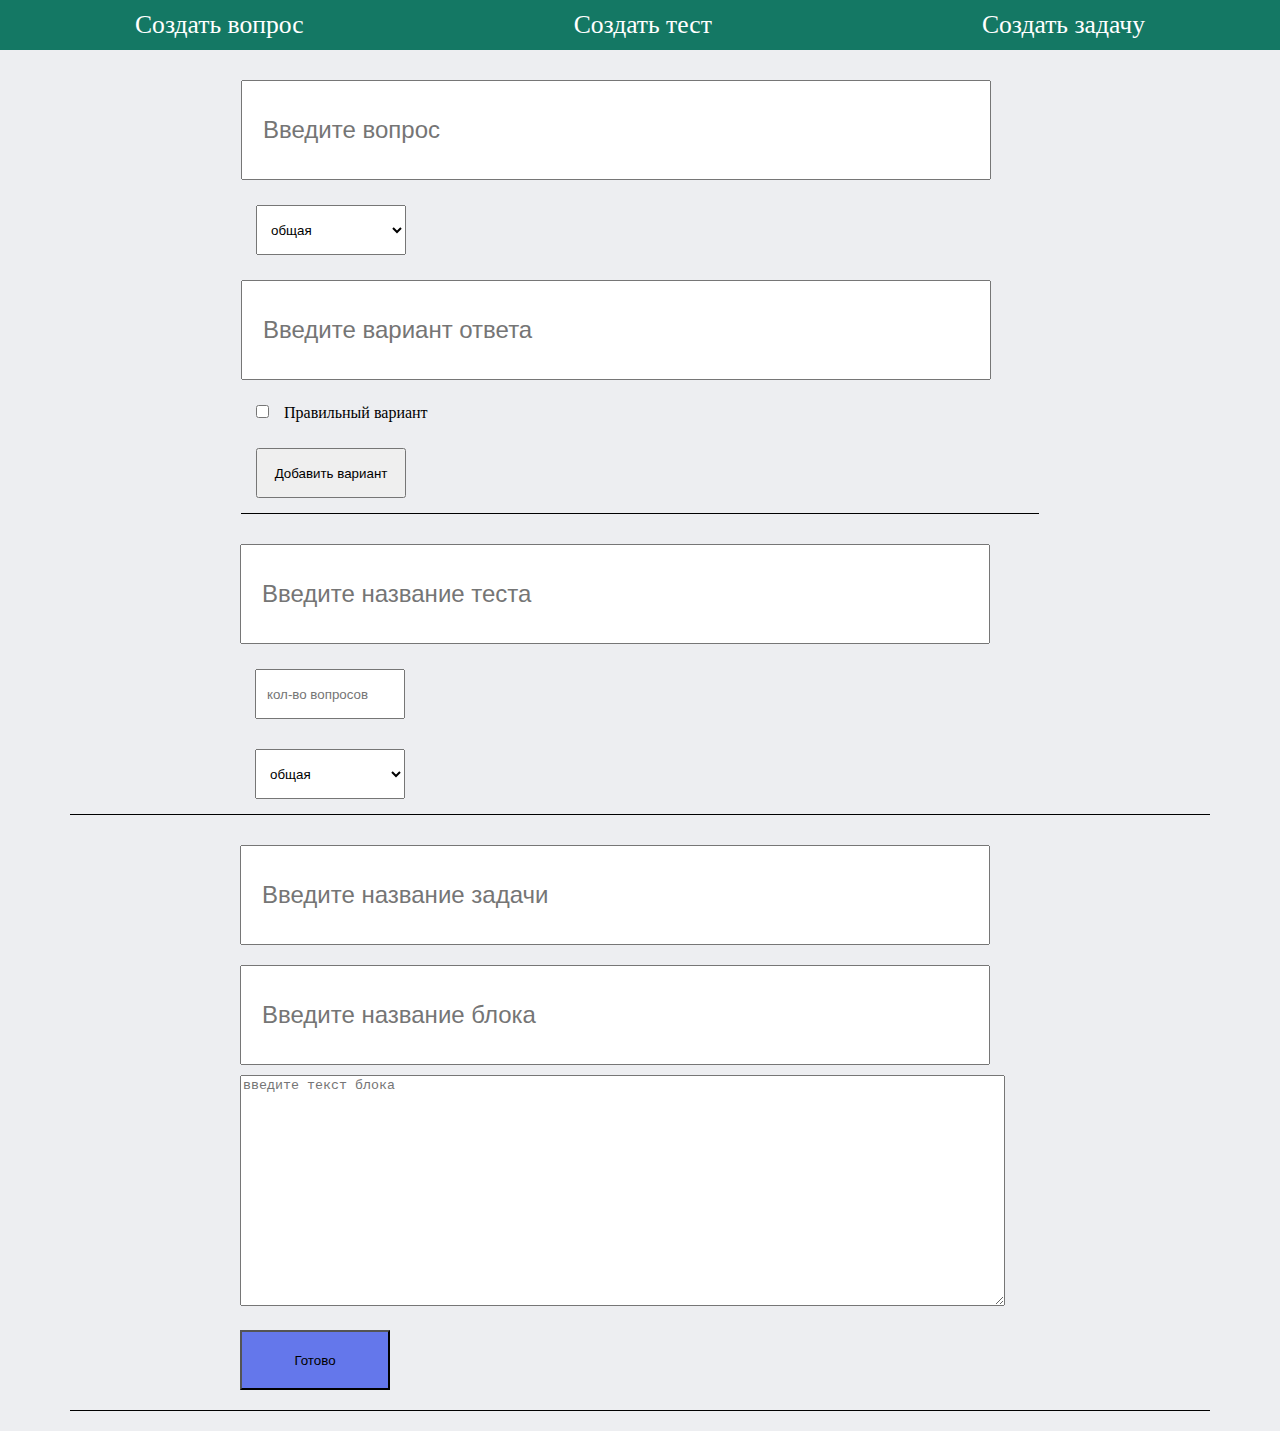
<file: admin.html>
<!DOCTYPE html>
<html lang="en">
<head>
    <meta charset="UTF-8">
<!--    <script src="adminScript.js" defer></script>-->
    <title>Title</title>
    <link rel="stylesheet" href="style.css">
</head>
<body>
<header class="header">
    <a href="#question" target="_self" class="header-link">Создать вопрос</a>
    <a href="quiz.html" target="_self" class="header-link">Создать тест</a>
    <a href="quiz.html" target="_self" class="header-link">Создать задачу</a>
</header>
<div class="wrapper-admin">
    <div class="add-question" id="question">
        <input type="text" placeholder="Введите вопрос" class="make-question">
        <select>
            <option>общая</option>
            <option>динамика</option>
            <option>пенициллин</option>
            <option>аминогликозиды</option>
        </select>
        <input type="text" placeholder="Введите вариант ответа" class="make-variant"><br>
        <input type="checkbox" class="margin">Правильный вариант</input><br>
        <button class="add-more-variant">Добавить вариант</button>
    </div>
    <div class="add-test">
        <input type="text" placeholder="Введите название теста" class="make-question">
        <br>
        <input type="number" class="add-more-variant" placeholder="кол-во вопросов">
        <br>
        <select>
            <option>общая</option>
            <option>динамика</option>
            <option>пенициллин</option>
            <option>аминогликозиды</option>
        </select>
    </div>
    <div class="add-task">
        <input type="text" placeholder="Введите название задачи" class="make-question">
        <input type="text" placeholder="Введите название блока" class="make-question">
        <textarea name="" id="" cols="93" rows="15" placeholder="введите текст блока"></textarea>
        <br>
        <button class="done">Готово</button>

    </div>


</div>

</body>
</html>
</file>
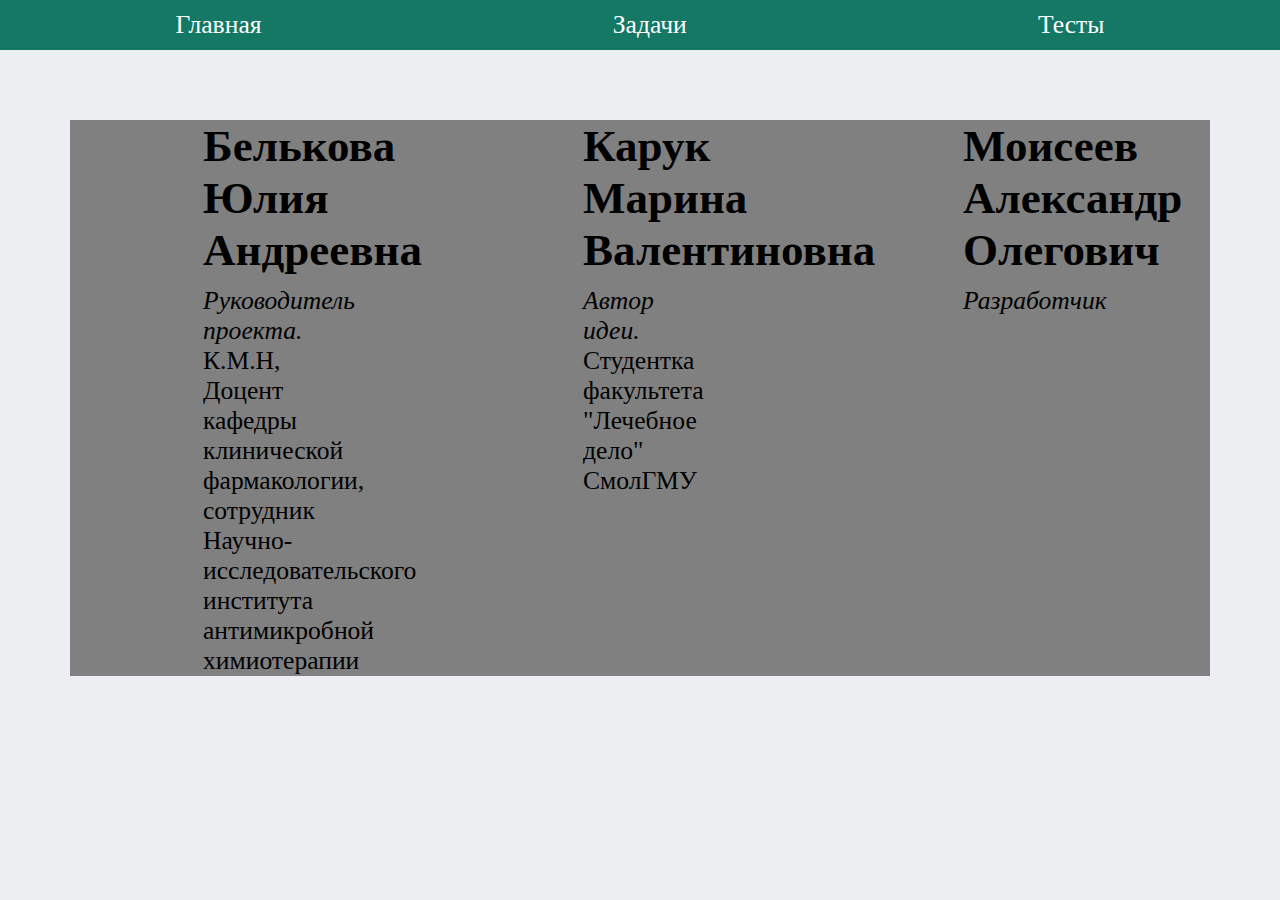
<file: developers.html>
<!DOCTYPE html>
<html lang="en">
<head>
    <meta charset="UTF-8">
    <title>Developers</title>
    <meta name="viewport" content="width=device-width, initial-scale=1">
    <link rel="stylesheet" href="style.css">
</head>
<body>
<header class="header">
    <a href="index.html" target="_self" class="header-link">Главная</a>
    <a href="mainPage.html" target="_self" class="header-link">Задачи</a>
    <a href="quiz.html" target="_self" class="header-link">Тесты</a>
</header>
<div class="developers">
    <div class="developers__container">
        <h1 class="dev-names-heading">Белькова Юлия Андреевна</h1>
        <p class="project-relation">Руководитель проекта.</p>
        <p>К.М.Н, Доцент кафедры клинической фармакологии, сотрудник Научно-исследовательского института антимикробной химиотерапии</p>
    </div>
    <div class="developers__container">
        <h1 class="dev-names-heading">Карук Марина Валентиновна</h1>
        <p class="project-relation">Автор идеи.</p>
        <p>Студентка факультета "Лечебное дело" СмолГМУ</p>
    </div>
    <div class="developers__container">
        <h1 class="dev-names-heading">Моисеев Александр Олегович</h1>
        <p class="project-relation">Разработчик</p>
    </div>
</div>


</body>
</html>
</file>
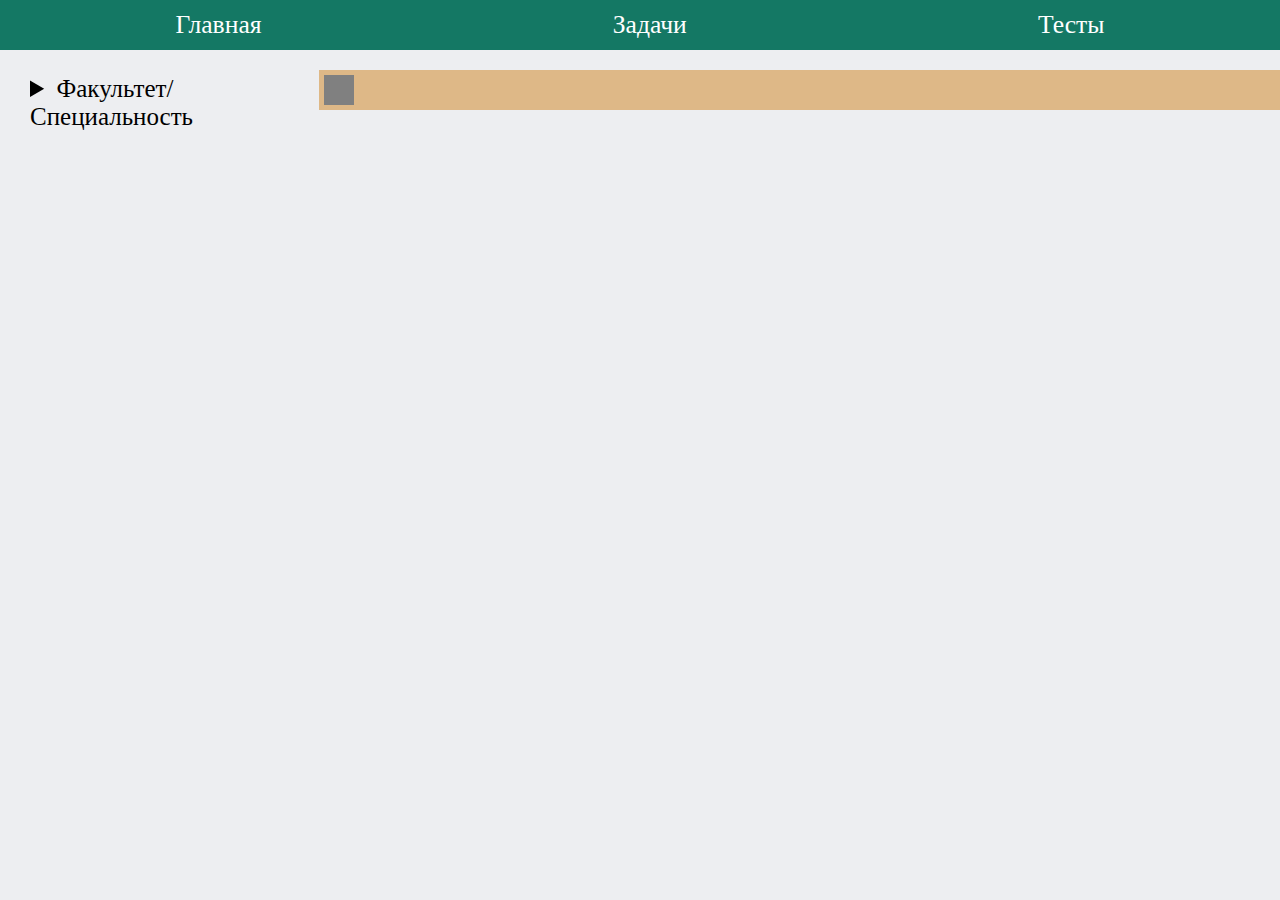
<file: quiz.html>
<!DOCTYPE html>
<html lang="en">
<head>
    <meta charset="UTF-8">
    <meta http-equiv="X-UA-Compatible" content="IE=edge">
    <meta name="viewport" content="width=device-width, initial-scale=1.0">
    <link rel="stylesheet" href="style.css">
    <title>Quiz</title>
    <script defer src="script.js"></script>
    
</head>
<body>
<header class="header">
    <a href="index.html" target="_self" class="header-link">Главная</a>
    <a href="mainPage.html" target="_self" class="header-link">Задачи</a>
    <a href="quiz.html" target="_self" class="header-link">Тесты</a>
</header>
<div class="cont">
    <div class="aside">
        <details class="details-lvl1" >
            <summary>Факультет/Специальность</summary>
            <details class="details-lvl2">
                <summary>лечебный </summary>
                <button onclick="setThemeFunc(common)">общая</button>
                <button onclick="setThemeFunc(dynamic)">динамика</button>
                <button onclick="setThemeFunc(penicillin)">пенициллин</button>
                <button onclick="setThemeFunc(aminoglycoside)">аминогликозиды</button>
            </details>
            <details class="details-lvl2">
                <summary>стоматологический</summary>
                <button>общая</button>
                <button>динамика</button>
                <button>пенициллин</button>
                <button>аминогликозиды</button>
            </details>
            <details class="details-lvl2">
                <summary>педиатрический</summary>
                <button>общая</button>
                <button>динамика</button>
                <button>пенициллин</button>
                <button>аминогликозиды</button>
            </details>
            <details class="details-lvl2">
                <summary>фармакологический</summary>
                <button>общая</button>
                <button>динамика</button>
                <button>пенициллин</button>
                <button>аминогликозиды</button>
            </details>
            <details class="details-lvl2">
                <summary>медицинская биохимия</summary>
                <button>общая</button>
                <button>динамика</button>
                <button>пенициллин</button>
                <button>аминогликозиды</button>
            </details>
            <details class="details-lvl2">
                <summary>иностранный</summary>
                <button>общая</button>
                <button>динамика</button>
                <button>пенициллин</button>
                <button>аминогликозиды</button>
            </details>
        </details>
    </div>
    <div style="width: 100%"><div class="indicators-container"></div>
        <div class="quiz-container"></div>
        <div class="question-container">
            <p class="question"></p>
            <button class="button quiz-btn" id="btn1" onclick="new Quiz().checkAnswers('answer1')"></button>
            <button class="button quiz-btn" id="btn2" onclick="new Quiz().checkAnswers('answer2')"></button>
            <button class="button quiz-btn" id="btn3" onclick="new Quiz().checkAnswers('answer3')"></button>
            <button class="button quiz-btn" id="btn4" onclick="new Quiz().checkAnswers('answer4')"></button>
            <button class="button quiz-btn" id="btn5" onclick="new Quiz().checkAnswers('answer5')"></button>
            <button class="button quiz-btn" id="btn6" onclick="new Quiz().checkAnswers('answer6')"></button>
            <button class="button quiz-btn" id="btn7" onclick="new Quiz().checkAnswers('answer7')"></button>
            <button class="button quiz-btn" id="btn8" onclick="new Quiz().checkAnswers('answer8')"></button>
            <button class="next-btn next-btn-pos" onclick="new Quiz().nextQuestion()">Ответить</button>
            <div class="modal">
                <div class="modal-message">

                </div>
            </div>
        </div></div>


</div>


</body>
</html>
</file>
<file: style.css>
* {
    box-sizing: border-box;
    margin: 0 auto;
}

body {
    background-color: #EDEEF1;
}

details {
    cursor: pointer;
}

.background {

    height: 700px;
    /*opacity: 0.5;*/
    z-index: -5;

}

.header {
    background: #147864;
    font-size: 2vw;
    display: flex;
    justify-content: space-between;
}

.header-link{
    color: white;
    padding: 10px 25px;
}

.cont{
    display: flex;
}

.aside {
    width: 30%;
    padding: 10px;
    /*border: 1px solid red;*/
}

a {
    text-decoration: none;
}

.main-container {
    display: flex;
}

.main-index {
   width: 75%;
    height: 50vh;
    padding: 10px;
    font-size: 18px;
    overflow: scroll;
}

.main-details {
    /*width: 25%;*/
    font-size: 1.8vw;
    border: 1px solid black;
    border-radius: 4px;
    padding: .5em .5em 0;
}

.nav {
    overflow: scroll;
    display: flex;
}

.details-lvl1 {
    margin-top: 15px;
}

.details-lvl1,
.details-lvl2,
.details-lvl3 {
    margin-left: 20px;
    font-size: 25px;
}

details button {
    display: block;
    margin: 5px 20px;
}

.main { 
    width: 70%;
    overflow-y: scroll;
    font-size: 16px;
    margin: 0;
    padding: 0;
}

.quiz-h2 {
    background: #901204;
    text-align: center;
    color: white;
}

.form {
    width: 100%;
    /* max-height: 30vh; */
    font-size: 20px;
    /* border: 1px solid red; */
}

.indicators-container {
    margin: 20px;
    display: flex;
    background-color: #deb887;
    width: 100%;
    flex-wrap: wrap;

    }

.indicator {
    width: 30px;
    height: 30px;
    background-color: grey;
    margin: 5px;
}

.question {
    font-weight: bold;
    text-align: center;
    font-size: 25px;
    margin: 5vh;
}

.question-main {
    margin: 0 auto;
    font-size: 18px;
}

.quiz-btn {
    font-size: 20px;
}

.quiz-btn-main {
    margin: 0 auto;
    font-size: 14px;
}

.div3,
.div4,
.div5,
.div6,
.div7,
.div8 {
    display: none;
}

.show-all-btn {
    background: #901204;
    color: white;
}

.quiz-container {
    display: flex;
}

.button {
       border-radius: 10px;
       /*background: gre;*/
       /*color: #fff;*/
       padding: 5px 25px;
       width: 50%;
       /*font-size: 15pt;*/
       display: block;
       margin: 2px auto;
       cursor: pointer;
}

.button:hover {
    border: 1px solid #6477EB;
}

.quiz-container {
    display: flex;
    flex-direction: column;
}

.next-btn {
    border: 0;
       border-radius: 10px;
       color: #fff;
       padding: 10px 25px;
       width: 15%;
       font-size: 15pt;
       display: block;
       cursor: pointer;
    margin: 20px auto;
    background: #6477EB;

}

.next-btn-pos {
    position: absolute;
    bottom: 30px;
}

.modal {
    position: absolute;
    z-index: 2;
    width: 100vw;
    height: 100vh;
    justify-content: space-around;
    display: none;
}

.final-score {
    height: 30vh;
    width: 50vw;
    background-color: #deb887;
    text-align: center;
    /*padding-top: 13vh;*/

}

.full-screen {
    /*width: 100vw;*/
    /*height: 100vh;*/
    background-color: #fff;
    display: flex;
    justify-content: space-around;
    align-items: center;
    padding: 20vh;
}

.test-result {
    width: 75%;
    padding: 5px;
}

.test-score {
    font-size: 30px;
}

.project-name__container {
    margin-top: 20vh;
    width: 100%;
    display: flex;
    padding: 5%;
    background: url("pics/Screenshot_2.png") no-repeat;
    background-color: #73d4f7;
}

.project-name__heading {
    text-align: center;
    font-size: 3vw;
    display: block;
}

.project-name__paragraph--description {
    font-size: 1.5vw;
    display: block;
    padding: 1vw;
    margin-left: 2vw;
}

.developers {
    font-size: 2vw;
    display: flex;
    justify-content: space-around;
    margin-top: 70px;
    max-width: 1140px;
    flex-wrap: wrap;
    background-color: grey;
}

.developers__container {
    width: 10%;
    /*flex-direction: column;*/
    /*display: flex;*/
    /*justify-content: space-around;*/
}

.project-relation {
    font-style: italic;
}

.dev-names-heading {
    font-size: 5vh;
    margin-bottom: 10px;
}

.dev-img {
    height: 96px;
    width: 96px;
    display: block;
}

.footer {
    background: #147864;
    width: 100%;
    position: absolute;
    bottom: 0;
    font-size: 1vw;
}

.wrapper-admin {
    width: 1140px;
}

.tag-container {
    width: 30%;
}

.add-question {
    width: 70%;
}

@media (max-width: 768px) {
    .dev-img {
        height: 48px;
        width: 48px;
    }
}

.smallFZ {
    font-size: 15px;
}

.question-container {
    display: flex;
    flex-direction: column;
    align-items: center;
    justify-content: space-around;
}

.bold {
    font-weight: bold;
}

.italic {
    font-style: italic;
}

.warning {
    font-style: italic;
    display: block;
}

.hide-el {
    display: none;
}

.bgc-green {
    background-color: green;
}

.wrapper-admin {
    margin: 0 auto;
}

.add-question,
.add-test,
.add-task {
    margin: 20px auto;
    border-bottom: 1px solid black;
}

.add-test,
.add-task {
    padding-left: 170px;
}

.make-question,
.make-variant {
    margin: 10px auto;
    width: 750px;
    height: 100px;
    font-size: 24px;
    padding: 20px;
}

.margin {
    margin: 15px;
}

select {
    margin: 15px;
    width:150px;
    height: 50px;
    padding: 10px;
}

option {
    font-size:20px;
}

.add-more-variant {
    margin: 15px;
    width:150px;
    height: 50px;
    padding: 10px;
}

.done {
    width: 150px;
    height: 60px;
    background:  #6477EB;
    margin: 20px auto;
}
</file>
